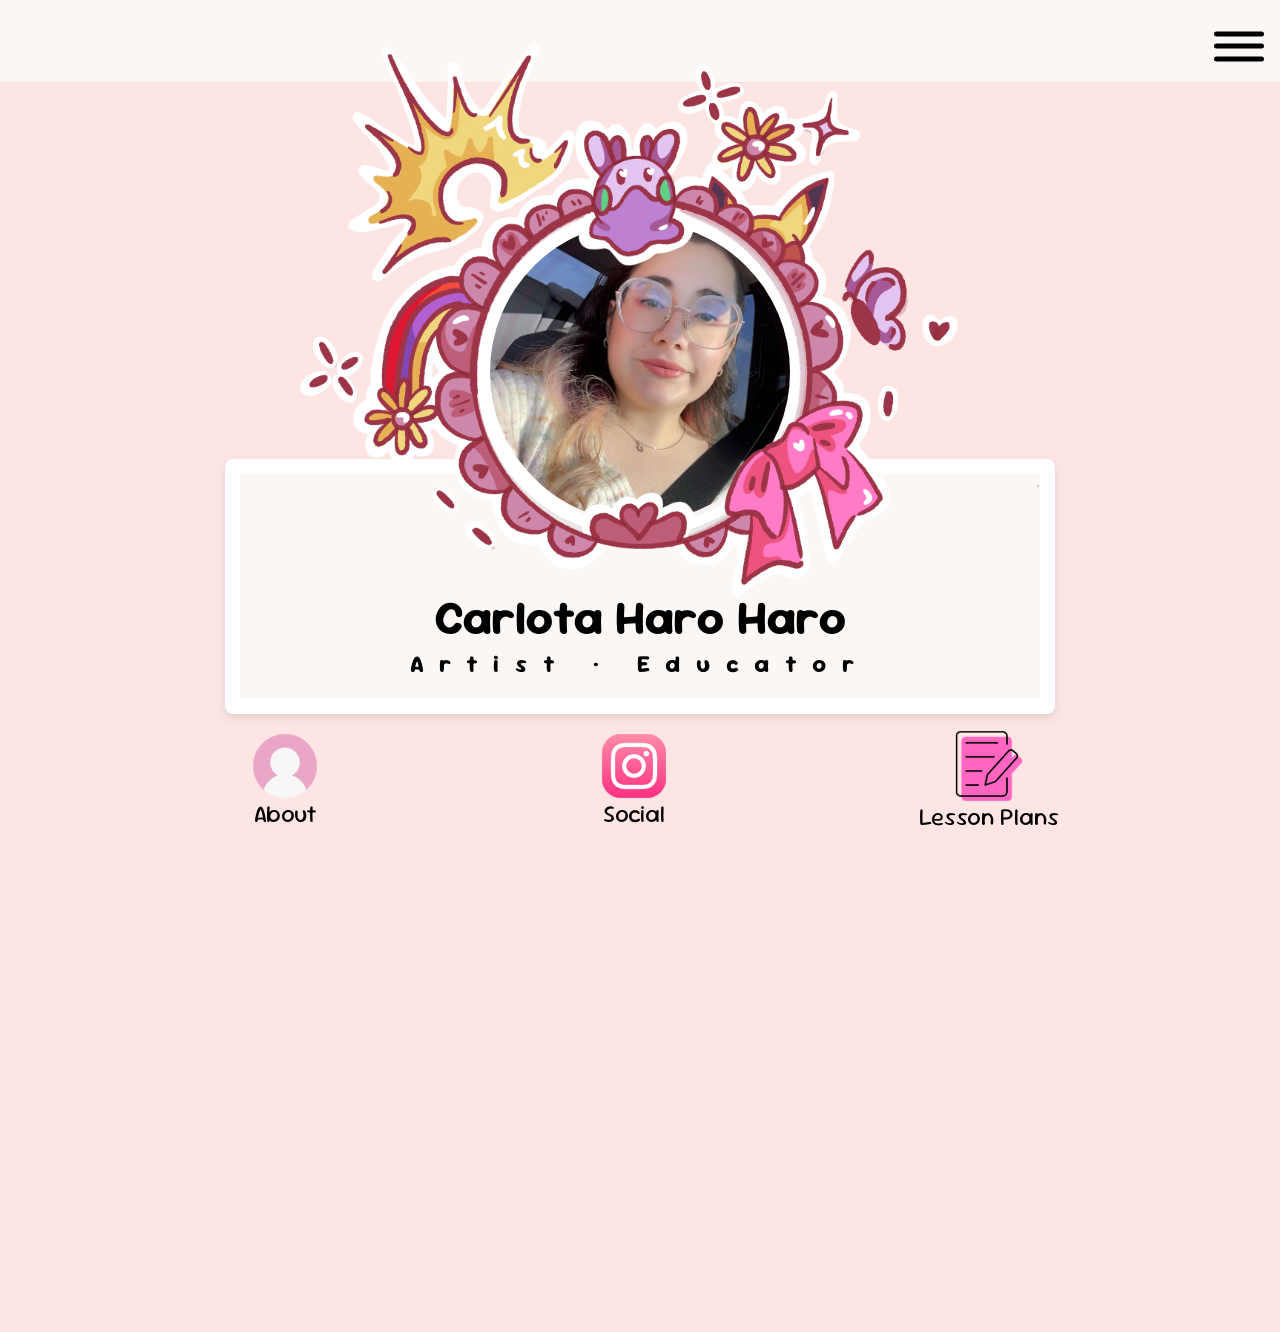
<file: index.html>
<!DOCTYPE html>
<html lang="en">
<head>
    <meta charset="UTF-8">
    <meta name="viewport" content="width=device-width, initial-scale=1.0">
    <title>Carlota Haro Haro</title>
    <link rel="stylesheet" href="style.css">
    <link rel="preconnect" href="https://fonts.googleapis.com">
    <link rel="preconnect" href="https://fonts.gstatic.com" crossorigin>
    <link href="https://fonts.googleapis.com/css2?family=Open+Sans:ital,wght@0,300..800;1,300..800&family=Sour+Gummy:ital,wght@0,100..900;1,100..900&display=swap" rel="stylesheet">
</head>
<body>
    <div class="off-screen-menu">
        <ul>
            <li><a href=".">Contact</a></li>
            <li><a href=".">Artwork</a></li>
            <li class="has-submenu">
                <span class="caret">Portfolio</span>
                <ul class="submenu">
                    <li><a href="">Paintings</a></li>
                    <li><a href=".">Fiber Art</a></li>
                    <li><a href=".">Digital</a></li>
                </ul>
            </li>
        </ul>
    </div>
    <nav>
        <div class="ham-menu">
            <span></span>
            <span></span>
            <span></span>
        </div>
        
    </nav>
    <div class="profile-frame">
        <img src="images/profile-frame.png" alt="profile frame" width="175%" height="125%">
    </div>
    <div class="circle-frame">
        <img src="images/IMG_1298.JPG" alt="profile picture" width="100%" height="175%">
    </div>
    <div class="boxed-banner">
        <h1>Carlota Haro Haro</h1>
        <h2>Artist · Educator</h2>
    </div>
    <div class="grouped-links">
        <div class="about-icon">
            <img src="images/no-profile-picture-female-15263.png" alt="empty profile logo" width="50%">
            <a href="about.html">About</a>
        </div>
        <div class="social-icon">
            <img src="images/instagram-logo-pink-10679.png" alt="instagram logo" width="50%">
            <a href="https://www.instagram.com/_littlexart_?igsh=MTA5YXE3bDZ4eHFlMg==" target="_blank">Social</a>
        </div>
        <div class="lessons-icon">
            <img src="images/notes-and-pencil-pink-notepad-22358.png" alt="pencil and notepad" width="50%">
            <a href="lesson-plan.html">Lesson Plans</a>
        </div>
        
    </div>
</body>
<script src="./javascript.js"></script>
</html>
</file>
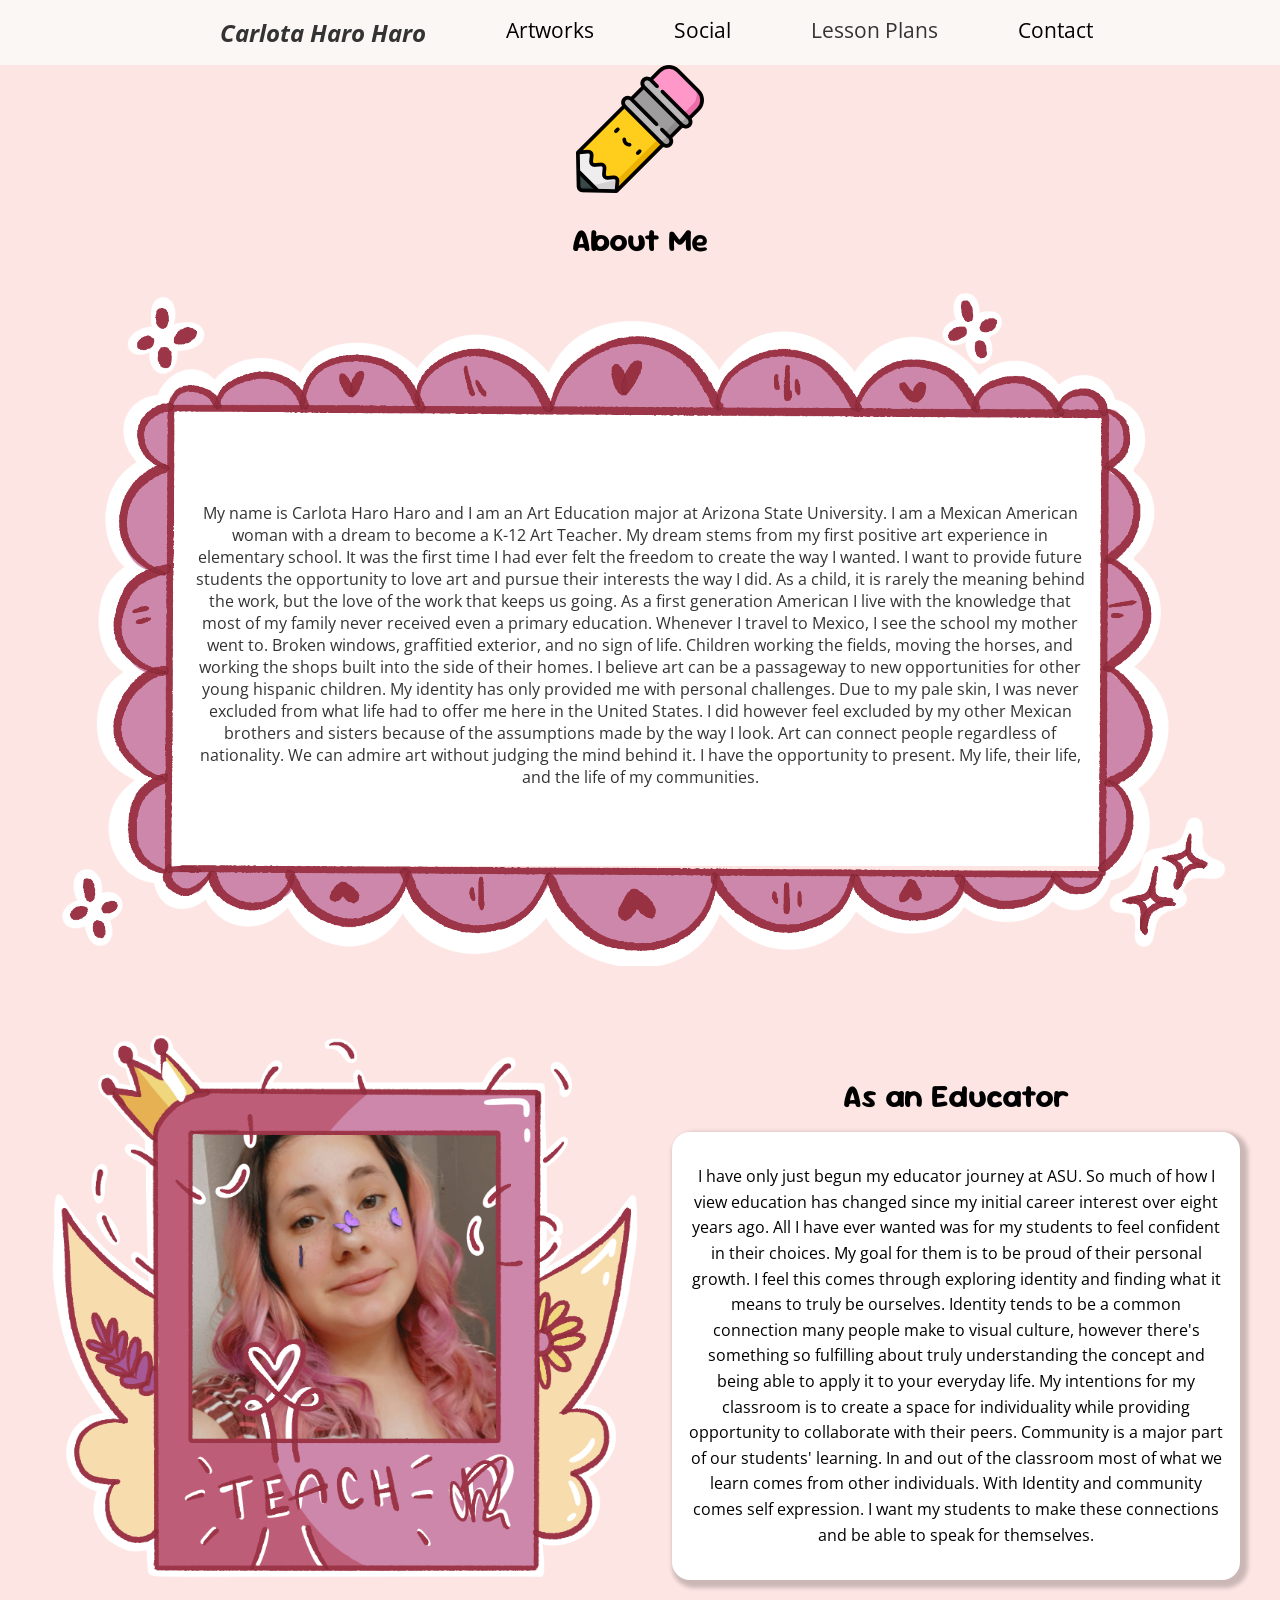
<file: about.html>
<!DOCTYPE html>
<html lang="en">
<head>
    <meta charset="UTF-8">
    <meta name="viewport" content="width=device-width, initial-scale=1.0">
    <title>About Me</title>
    <link rel="stylesheet" href="style.css">
    <link rel="preconnect" href="https://fonts.googleapis.com">
    <link rel="preconnect" href="https://fonts.gstatic.com" crossorigin>
    <link href="https://fonts.googleapis.com/css2?family=Open+Sans:ital,wght@0,300..800;1,300..800&family=Sour+Gummy:ital,wght@0,100..900;1,100..900&display=swap" rel="stylesheet">
</head>
<body>
    <nav class="line-up">
        <ul>
            <li><strong><em><a href="index.html">Carlota Haro Haro</a></em></strong></li>
            <li>Artworks</li>
            <li>Social</li>
            <li><a href="lesson-plan.html">Lesson Plans</a></li>
            <li>Contact</li>
        </ul>
    </nav>
    <div class="pencil-icon">
        <a href="https://www.flaticon.com/free-icons/pencil" target="_blank" title="Pencil icons created by Freepik - Flaticon">
            <img src="images/cute pencil.png" alt="pencil icon">
        </a>
    </div>
    <h1>About Me</h1>
    <div class="border-frame">
        <img src="images/card border.png" alt="art border for card of text" class="border-image">
        <div class="pos-statement"> 
            <p>
                My name is Carlota Haro Haro and I am an Art Education major at Arizona State University. I am a Mexican American woman with a dream to become a K-12 Art Teacher. 
                My dream stems from my first positive art experience in elementary school. It was the first time I had ever felt the freedom to create the way I wanted. 
                I want to provide future students the opportunity to love art and pursue their interests the way I did. As a child, it is rarely the meaning behind the work, but the love of the work that keeps us going. 
                As a first generation American I live with the knowledge that most of my family never received even a primary education. Whenever I travel to Mexico, I see the school my mother went to. 
                Broken windows, graffitied exterior, and no sign of life. Children working the fields, moving the horses, and working the shops built into the side of their homes. I believe art can be a passageway to new 
                opportunities for other young hispanic children. My identity has only provided me with personal challenges. Due to my pale skin, I was never excluded from what life had to offer me here in the United States. 
                I did however feel excluded by my other Mexican brothers and sisters because of the assumptions made by the way I look. Art can connect people regardless of nationality. We can admire art without judging the mind behind it. 
                I have the opportunity to present. My life, their life, and the life of my communities.
            </p>
        </div>
    </div>
    <section class="educator-section">
        <div class="teacher-self-border">
            <img src="images/selfie-border.png" alt="border for selfie" class="selfie-border-img">
            <div class="teacher-selfie">
                <img src="images/selfie.jpg" alt="picture of teacher" class="selfie-img">
            </div>
        </div>
        <div class="educator-text">
            <h2>As an Educator</h2>
            <div class="teach-phil">
                <p>
                    I have only just begun my educator journey at ASU. So much of how I view education has changed since my initial career interest over eight years ago.  All I have ever wanted was for my students to feel confident in their choices. 
                    My goal for them is to be proud of their personal growth. I feel this comes through exploring identity and finding what it means to truly be ourselves. Identity tends to be a common connection many people make to visual culture, 
                    however there's something so fulfilling about truly understanding the concept and being able to apply it to your everyday life. My intentions for my classroom is to create a space for individuality while providing opportunity to 
                    collaborate with their peers. Community is a major part of our students' learning. In and out of the classroom most of what we learn comes from other individuals. With Identity and community comes self expression. 
                    I want my students to make these connections and be able to speak for themselves.
                </p>
            </div>
        </div>
    </section>
</body>
</html>
</file>
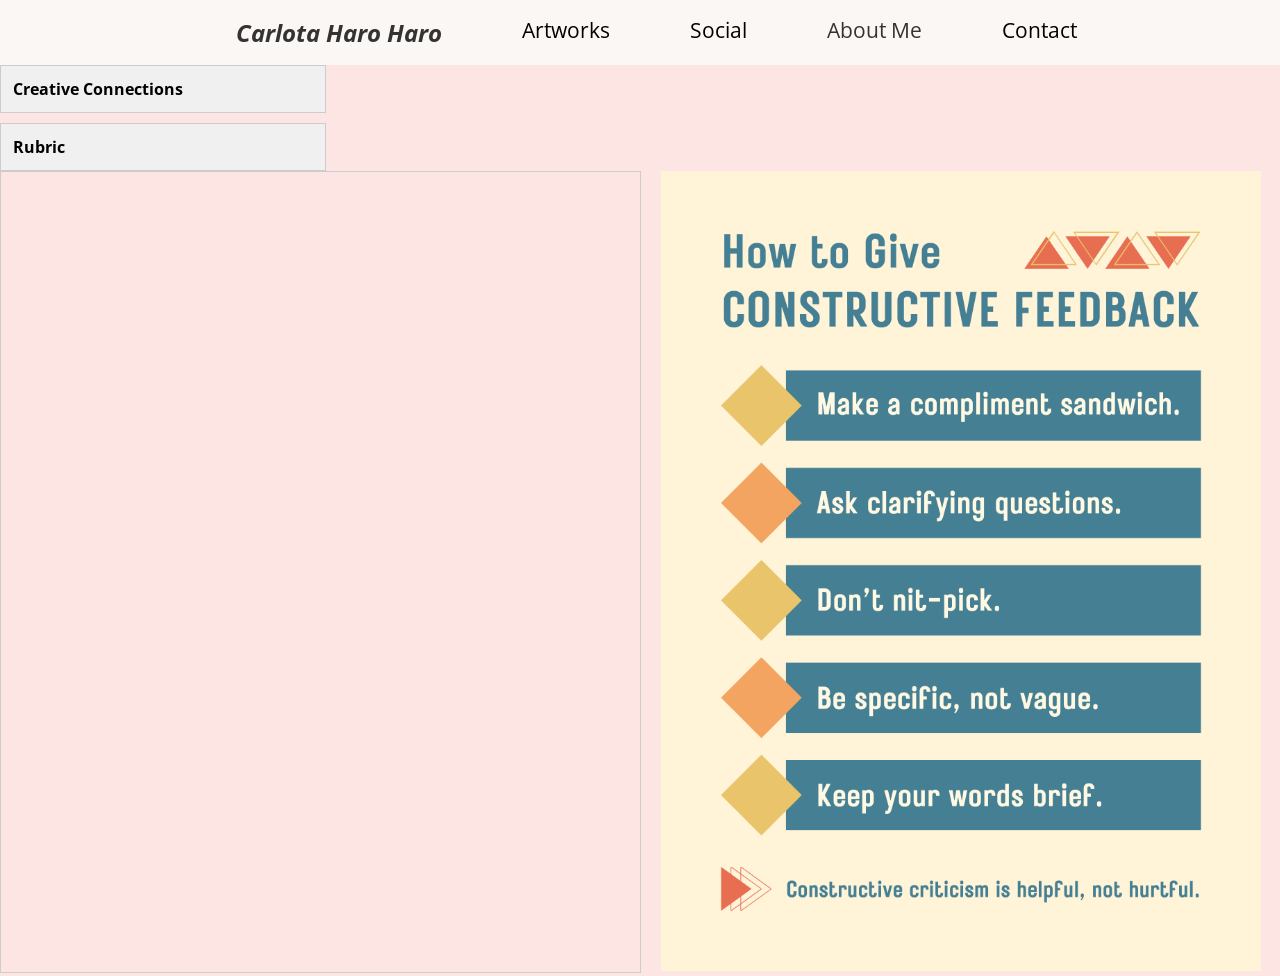
<file: lesson-plan.html>
<!DOCTYPE html>
<html lang="en">
<head>
    <meta charset="UTF-8">
    <meta name="viewport" content="width=device-width, initial-scale=1.0">
    <title>Lesson Plan</title>
    <link rel="stylesheet" href="style.css">
    <link rel="preconnect" href="https://fonts.googleapis.com">
    <link rel="preconnect" href="https://fonts.gstatic.com" crossorigin>
    <link href="https://fonts.googleapis.com/css2?family=Open+Sans:ital,wght@0,300..800;1,300..800&family=Sour+Gummy:ital,wght@0,100..900;1,100..900&display=swap" rel="stylesheet">
</head>
<body>
    <nav class="line-up">
        <ul>
            <li><strong><em><a href="index.html">Carlota Haro Haro</a></em></strong></li>
            <li>Artworks</li>
            <li>Social</li>
            <li><a href="about.html">About Me</a></li>
            <li>Contact</li>
        </ul>
    </nav>
    <div class="dropdowns">
        <div class="dropdown-header" onclick="togglePDF('pdfContainer1')">Creative Connections</div>
        <div class="dropdown-header" onclick="togglePDF('pdfContainer2')">Rubric</div>
    </div>
    <div id="pdfContainer1" class="pdf-preview">
        <iframe src="files/Blank Hand Drawn Lesson Plan.pdf" title="Creative Commons"></iframe>
        <img src="images/example-project.png" alt="example project">
        <img src="images/example-project-diagram.png" alt="example project diagram">
    </div>
    <div id="pdfContainer2" class="pdf-preview-side-by-side">
        <iframe src="files/art project rubric.pdf" title="Rubric"></iframe>
        <a href="https://www.canva.com/" target="_blank"><img src="images/Constructive_Feedback_Poster_in_Colorful_Geometric_Style.png" alt="Constructive feedback poster"></a>
    </div>
</body>
<script src="./javascript.js"></script>
</html>
</file>
<file: style.css>
:root{
    --pale-pink: #FDE5E3;
    --dark-pink: #e366b1;
    --cream: #fbf7f5;

    --title-font: "Sour Gummy", sans-serif;
    --default-font: "Open Sans", sans-serif;

    --box-shadow: -2px 0 5px rgba(0, 0, 0, 0.2);
    --box-shadow-banner: 0 4px 8px rgba(0, 0, 0, 0.1);
    --box-shadow-card: 4px 4px 4px 4px rgba(0, 0, 0, 0.2);
}

body{
    background: var(--pale-pink);
    font-family: var(--default-font);
    margin: 0;
    padding: 0;
    position: relative;
}



.off-screen-menu{
    position: fixed;
    top: 0;
    right: -350px;
    width: 250px;
    height: 100vh;
    background-color: var(--cream);
    box-shadow: var(--box-shadow);
    display: flex;
    flex-direction: column;
    justify-content: start;
    transition: right 0.3s ease-in-out;
    padding: 2rem;
}
.off-screen-menu ul{
    list-style: none;
    padding: 0;
    margin-bottom: 2rem;
}
.off-screen-menu li{
    margin: 1rem 0;
    font-size: 18px;
}
.off-screen-menu li a{
    text-decoration: none;
    color: black;
    transition: color 0.5s ease;
}
.off-screen-menu li a:hover{
    color: var(--dark-pink);
}
.off-screen-menu.active{
    right: 0;
}

nav{
    padding: 1rem;
    display: flex;
    background-color: var(--cream);
}

.ham-menu{
    height: 50px;
    width: 50px;
    margin-left: auto;
    position: relative;
}
.ham-menu span{
    height: 5px;
    width: 100%;
    background-color: black;
    border-radius: 25px;
    position: absolute;
    top: 50%;
    left: 50%;
    transform: translate(-50%, 50%);
    transition: .3 ease;
}
.ham-menu span:nth-child(1){
    top: 25%;
}
.ham-menu span:nth-child(3){
    top: 75%;
}
.ham-menu.active span:nth-child(1){
    top: 50%;
    transform: translate(-50%, -50%) rotate(45deg);
}
.ham-menu.active span:nth-child(2){
    opacity: 0;
}
.ham-menu.active span:nth-child(3){
    top: 50%;
    transform: translate(-50%, -50%) rotate(-45deg);
}

.has-submenu{
    position: relative;
}
.has-submenu .submenu{
    display: none;
    list-style: none;
    padding-left: 1rem;
    margin-top: 0.5rem;
}
.has-submenu.open .submenu{
    display: block;
}

.caret{
    cursor: pointer;
    display: inline-block;
    user-select: none;
    transition: transform 0.3s ease;
}

.has-submenu.open .caret::after{
    content: "˄";
}

.caret::after{
    content: "˅";
    margin-left: 0.5rem;
}

div.profile-frame{
    margin: 0 auto;
    position: relative;
    transform: translate(-10px, 10px);
}
.profile-frame{
    width: 500px;
    height: 500px;
    border-radius: 50%;
    display: flex;
    align-items: center;
    justify-content: center;
    z-index: 3;
}

div.circle-frame{
    margin: 0 auto;
    position: relative;
    transform: translate(0px, -375px);
}
.circle-frame{
    width: 300px;
    height: 300px;
    border-radius: 50%;
    border: 15px solid #fff;
    overflow: hidden;
    display: flex;
    align-items: center;
    justify-content: center;
    box-shadow: var(--box-shadow-banner);
    z-index: 2;
}
.circle-frame img{
    object-fit: cover;
}

.boxed-banner{
    border: 15px solid #fff;
    position: relative;
    padding-top: 5rem;
    margin: 2rem auto;
    max-width: 800px;
    background-color: var(--cream);
    box-shadow: var(--box-shadow-banner);
    border-radius: 8px;
    transform: translate(0px, -485px);
    z-index: 1;
}
.boxed-banner h1{
    font-weight: bold;
    font-size: 48px;
    margin-bottom: 0rem;
}
.boxed-banner h2{
    letter-spacing: 1rem;
    margin-top: 0rem;
}

h1{
    font-family: var(--title-font);
    text-align: center;
}

h2{
    font-family: var(--title-font);
    text-align: center;
}

.grouped-links{
    text-align: center;
    transform: translate(0px, -500px);
    display: flex;
    justify-content: space-evenly;
    align-items: center;
    text-align: center;
}

.about-icon{
    display: flex;
    flex-direction: column;
    align-items: center;
}
.about-icon a{
    text-decoration: none;
    font-family: var(--title-font);
    color: black;
    font-size: 24px;
    transition: color 0.5s ease;
}
.about-icon a:hover{
    color: var(--dark-pink);
}

.social-icon{
    display: flex;
    flex-direction: column;
    align-items: center;
}
.social-icon a{
    text-decoration: none;
    font-family: var(--title-font);
    color: black;
    font-size: 24px;
    transition: color 0.5s ease;
}
.social-icon a:hover{
    color: var(--dark-pink);
}

.lessons-icon{
    display: flex;
    flex-direction: column;
    align-items: center;
}
.lessons-icon a{
    text-decoration: none;
    font-family: var(--title-font);
    color: black;
    font-size: 24px;
    transition: color 0.5s ease;
}
.lessons-icon a:hover{
    color: var(--dark-pink);
}

nav.line-up{
    width: 100%;
    text-align: center;
    display: flex;
    justify-content: space-evenly;
}
.line-up ul{
    list-style: none;
    display: inline-flex;
    gap: 5rem;
    padding: 0;
    margin: 0;
}
.line-up li{
    font-size: 1.3rem;
    cursor: pointer;
}
.line-up li:nth-child(1){
    font-size: 1.5rem;
}
.line-up li a{
    text-decoration: none;
    color: #333;
    transition: color 0.3s ease;
}
.line-up li a:hover{
    color: var(--dark-pink);
}

.pencil-icon{
    display: flex;
    align-items: center;
    justify-content: center;
}

.border-frame {
    position: relative;
    display: flex;
    justify-content: center;
    align-items: center;
    width: fit-content;
    max-width: 1200px;
    margin: 0 auto;
}

.border-image {
    width: 100%;
    height: auto;
    display: block;
    z-index: 2;
}

.pos-statement {
    position: absolute;
    padding: 2.75rem;
    text-align: center;
    transform: translate(0, 10px);
    width: 75%;
    height: 55%;
    color: #333;
    background: #fff;
    border-radius: 18px;
    z-index: 1;
}
.pos-statement p{
    padding-top: 40px;
}

.educator-section{
    display: flex;
    justify-content: center;
    align-items: center;
    gap: 2rem;
    flex-wrap: wrap;
    max-width: 1200px;
    margin: 2rem auto;
    padding: 1rem;
}

.teacher-self-border{
    position: relative;
    width: 600px;
    height: 600px;
}

.selfie-border-img{
    width: 100%;
    height: 100%;
    top: 0;
    left: 0;
    position: absolute;
    object-fit: cover;
    z-index: 2;
}

.teacher-selfie{
    position: absolute;
    top: 20%; /* adjust as needed */
    left: 20%;
    width: 60%; /* fill most of the frame, leaving margins for the fancy border */
    height: 60%;
    border-radius: 10px;
    z-index: 1;
}

.selfie-img{
    width: 100%;
    height: 100%;
    object-fit: cover;
}

.educator-text{
    flex: 1;
    min-width: 300px;
}
.educator-text h2{
    font-size: 2rem;
    margin-bottom: 1rem;
}

.teach-phil{
    background-color: #fff;
    padding: 1rem;
    border-radius: 18px;
    box-shadow: var(--box-shadow-card);
}
.teach-phil p{
    font-size: 1rem;
    line-height: 1.6rem;
    text-align: center;
}

.dropdowns {
    display: flex;
    flex-direction: column;
    gap: 10px;
}

.dropdown-header{
    background-color: #f0f0f0;
    padding: 12px;
    cursor: pointer;
    border: 1px solid #ccc;
    width: 300px;
    font-weight: bold;
}

.pdf-preview{
    display: none;
    margin-top: 10px;
}
.pdf-preview img{
    width: 50%;
}

iframe{
    display: block;
    margin: 0 auto;
    width: 50%;
    height: 800px;
    border: 1px solid #ccc;
}

.pdf-preview-side-by-side{
    display: flex;
    justify-content: center;
    align-items: flex-start;
}
.pdf-preview-side-by-side iframe{
    width: 50%;
    height: 800px;
    object-fit: contain;
}
.pdf-preview-side-by-side a{
    width: 50%;
    height: 800px;
    display: block;
}
.pdf-preview-side-by-side img{
    width: 100%;
    height: 100%;
    object-fit: contain;
}
</file>
